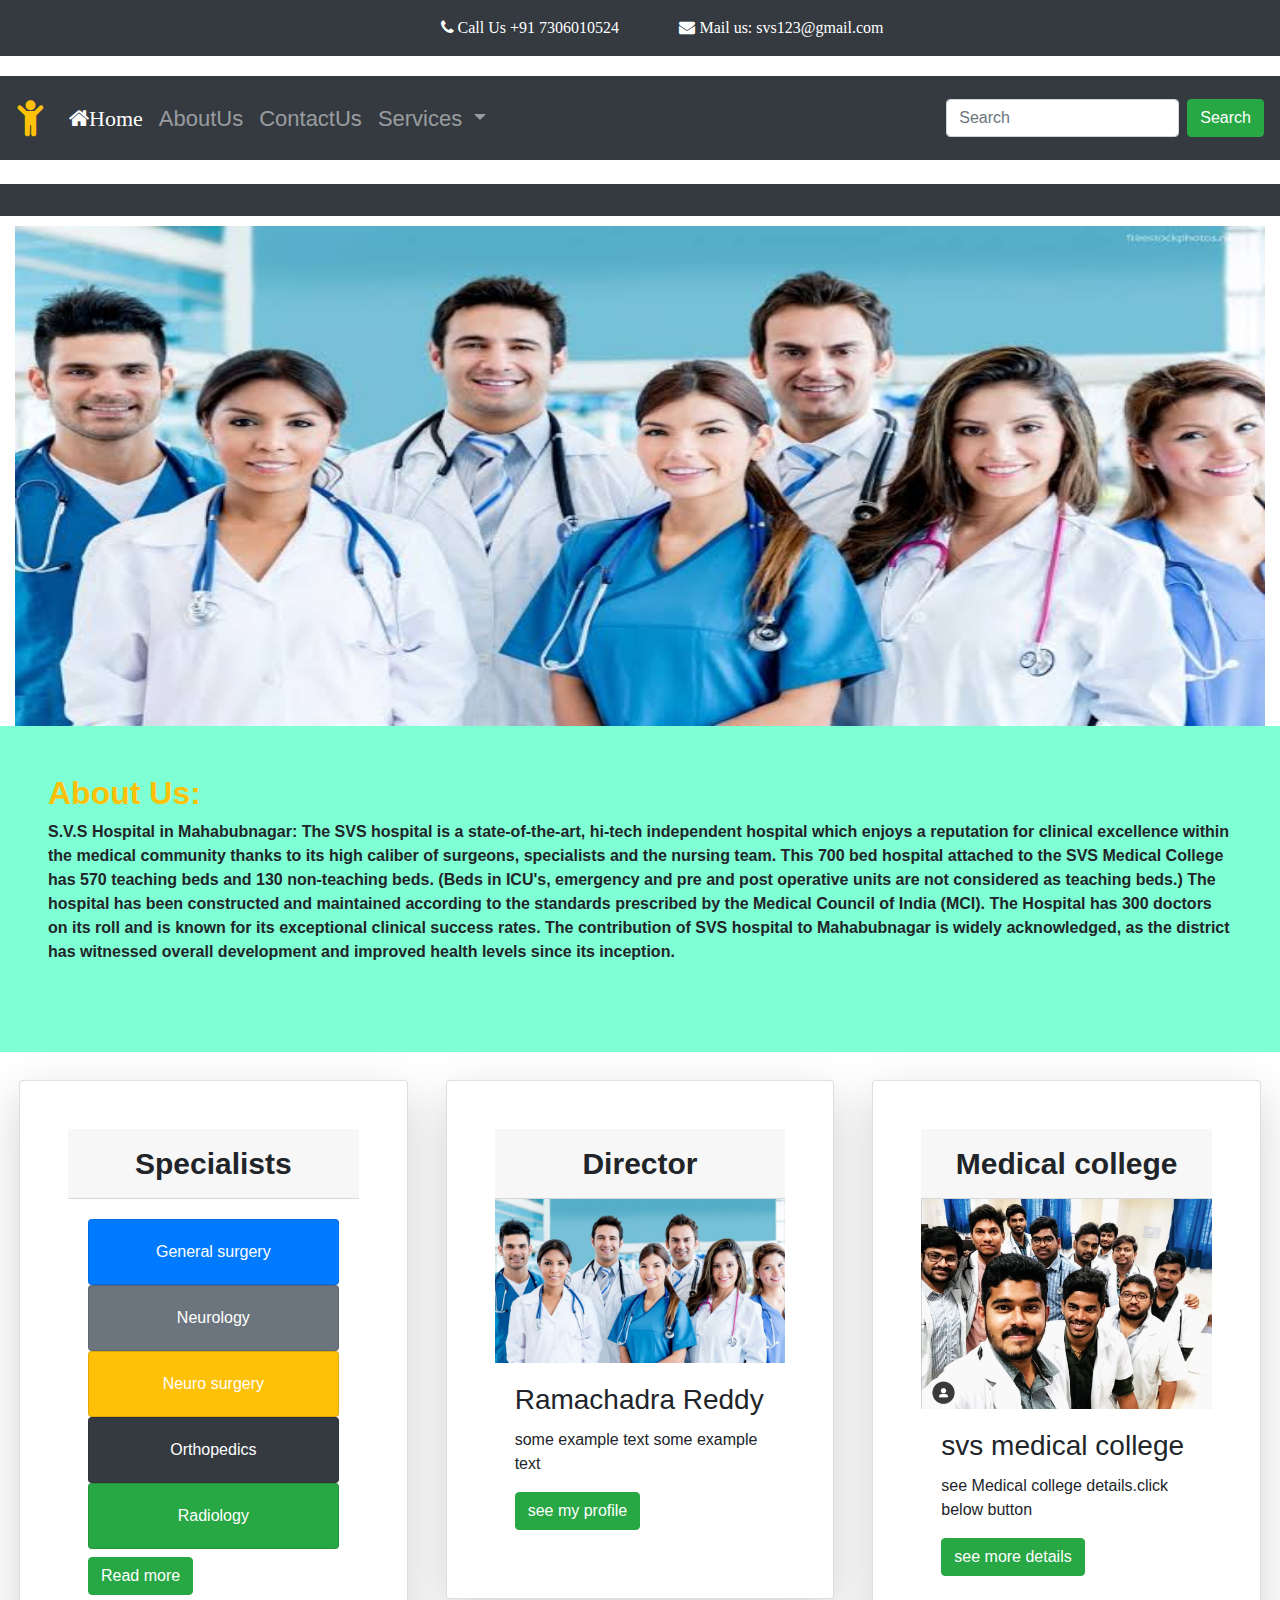
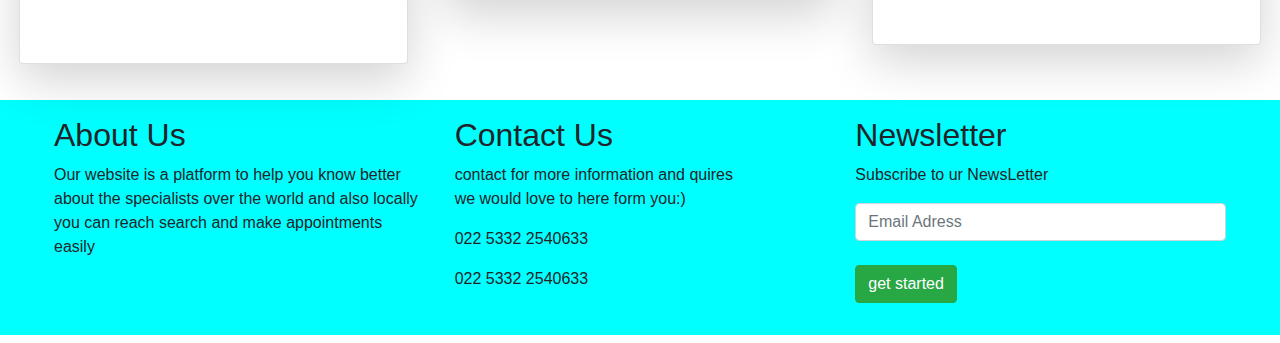
<file: aboutus.html>
<!DOCTYPE html>
<html>
<head>
     	  <link rel="stylesheet" type="text/css" href="css/bootstrap.css">
     	  <link rel="stylesheet" type="text/css" href="https://stackpath.bootstrapcdn.com/font-awesome/4.7.0/css/font-awesome.min.css">
	<title>AboutUs</title>
</head>
<body>
  <nav class="navbar navbar-expand-md bg-dark navbar-dark p-3 justify-content-center">
    <spand class="text-white"><i class="fa fa-phone se pr-2 pl-5"> Call Us +91 7306010524</i> <i class="fa fa-envelope pr-1 se pl-5">  Mail us: svs123@gmail.com</i></span>
  </nav>
   <nav class="navbar navbar-expand-md bg-dark navbar-dark p-3" style="margin-top: 20px">
  <a class="navbar-brand" href="#"><i class="fa fa-child fa-2x text-warning"></i></a>
  <button class="navbar-toggler" type="button" data-toggle="collapse" data-target="#collapsibleNavbar">
    <span class="navbar-toggler-icon"></span>
  </button>
  <div class="collapse navbar-collapse" id="collapsibleNavbar">
    <ul class="navbar-nav text-light" style="font-size: 22px; color:white;">
      <li class="nav-item">
        <a class="nav-link text-white "href="index.html" active><i class="fa fa-home">Home</i></a>
      </li>
      <li class="nav-item">
        <a class="nav-link" href="aboutus.html">AboutUs</a>
      </li>
      <li class="nav-item">
        <a class="nav-link" href="contactus.html">ContactUs</a>
      </li>  
      <li class="nav-item dropdown">
      <a class="nav-link dropdown-toggle" href="#" id="navbardrop" data-toggle="dropdown">
        Services
      </a>
      <div class="dropdown-menu">
        <a class="dropdown-item" href="departments.html">Departments</a>
        <a class="dropdown-item" href="doctors.html">Doctors</a>
        <a class="dropdown-item" href="#">Medical college</a>
      </div>
    </li>  
    </ul>
  </div>  
    <form class="form-inline" action="/action_page.php">
    <input class="form-control mr-sm-2" type="text" placeholder="Search">
    <button class="btn btn-success" type="submit">Search</button>
  </form>
</nav>
<br>
<nav class="navbar navbar-expand-md bg-dark navbar-dark p-3 justify-content-center">
  </nav>
<section style=" margin-top:10px;">
<div class="container-fluid">
  <div class="row">
    <div class="col-md-12 lg-10 sm-10">
  <img src="images/9.jpeg" height="500px" width="100%">
  </div>
  </div>
</div>
</section>

  <section class="p-md-5" style="background-color:#7FFFD4">
    <div class="container-fluid">
        <div class="row">
            <div class="col-tex-center mb-4">
                <h2 class="text-warning font-weight-bold">About Us:</h2>
                <p class="font-weight-bold">S.V.S Hospital in Mahabubnagar: The SVS hospital is a state-of-the-art, hi-tech independent hospital which enjoys a reputation for clinical excellence within the medical community thanks to its high caliber of surgeons, specialists and the nursing team. This 700 bed hospital attached to the SVS Medical College has 570 teaching beds and 130 non-teaching beds. (Beds in ICU's, emergency and pre and post operative units are not considered as teaching beds.) The hospital has been constructed and maintained according to the standards prescribed by the Medical Council of India (MCI). The Hospital has 300 doctors on its roll and is known for its exceptional clinical success rates. The contribution of SVS hospital to Mahabubnagar is widely acknowledged, as the district has witnessed overall development and improved health levels since its inception.</p>
            </div>
           </div>
         </div>
    </section><br>

 <div class="container-fluid">
      <div class="row ">
          <div class="col-md-4 sm-4 lg-4">
              <div class="card shadow-lg p-5 m-1 rounded">
                  <div class="card-header font-weight-bold text-center"style="font-size: 30px">Specialists</div>
                  <div class="card-body text-center">
                      <div class="card bg-primary text-white">
                          <div class="card-body">General surgery</div>
                      </div>
                      <div class="card bg-secondary text-white">
                          <div class="card-body">Neurology</div>
                      </div>
                      <div class="card bg-warning text-white">
                          <div class="card-body">Neuro surgery</div>
                      </div>
                      <div class="card bg-dark text-white">
                          <div class="card-body">Orthopedics</div>
                      </div>
                      <div class="card bg-success text-white">
                          <div class="card-body">Radiology</div>
                      </div>
                       <div class="card-text  
                         mt-2 text-left"> <a href="#" class="btn btn-success">Read more </a>
                  </div>
                 
                  </div>
              </div>
          </div>
          <div class="col-md-4 sm-4 lg-4">
              <div class="card shadow-lg p-5 m-1 rounded">
                  <div class="card-header font-weight-bold text-center"style="font-size: 30px">Director</div>
                  <img src="images/h.jpg" alt="card image" style="width: 100%">
                  <div class="card-body">
                      <h3 class="card-title">Ramachadra Reddy</h3>
                      <p class="card-text">some example text some example text</p>
                      <a href="#" class="btn btn-success">see my profile</a>
                  </div>
              </div>
          </div>
          <div class="col-md-4 sm-4 lg-4">
              <div class="card shadow-lg p-5 m-1 rounded">
                  <div class="card-header font-weight-bold text-center"style="font-size: 30px">Medical college</div>
                  <img src="images/at.jpg" alt="card image" style="width: 100%">
                  <div class="card-body">
                      <h3 class="card-title">svs medical college</h3>
                      <p class="card-text">see Medical college details.click below button</p>
                      <a href="#" class="btn btn-success">see more details</a>
                  </div>
              </div>
          </div>
          </div>
      </div>
      </div>
      <br>

<!---footer -->
     <section style="background-color:#00FFFF">
    <div class="container-fluid">
        <div class="row p-3 m-2">
            <div class="col-md-4 sm-4 lg-4 text-left">
                <h2 class="text-left">About Us</h2>
                <p>Our website is a platform to help you know better about the specialists over the world and also locally you can reach search and make appointments easily</p> </div>
                <div class="col-md-4 sm-4 lg-4 text-left">
                <h2 class=" text-left">Contact Us</h2>
                <p>contact for more information and quires<br>
                we would love to here form you:)</p>
             <p>022 5332 2540633</p>
             <p>022 5332 2540633</p></div>
             <div class="col-md-4 sm-4 lg-4 text-left">
             <h2 class="text-left">Newsletter</h2>
             <p>Subscribe to ur NewsLetter</p>
             <form>
                <div class="form-group">
                    <input type="text" class="form-control" placeholder="Email Adress"><br>
                    <button type="button" class="btn btn-success">get started</button>
                </div>
             </form></div>

</div>
            </div>
        </div>
    </div>
  </section>
   
      
  

</body>
<script src="https://ajax.googleapis.com/ajax/libs/jquery/3.4.1/jquery.min.js"></script>
  <script src="https://cdnjs.cloudflare.com/ajax/libs/popper.js/1.16.0/umd/popper.min.js"></script>
  <script src="https://maxcdn.bootstrapcdn.com/bootstrap/4.4.1/js/bootstrap.min.js"></script>
</html>
</file>
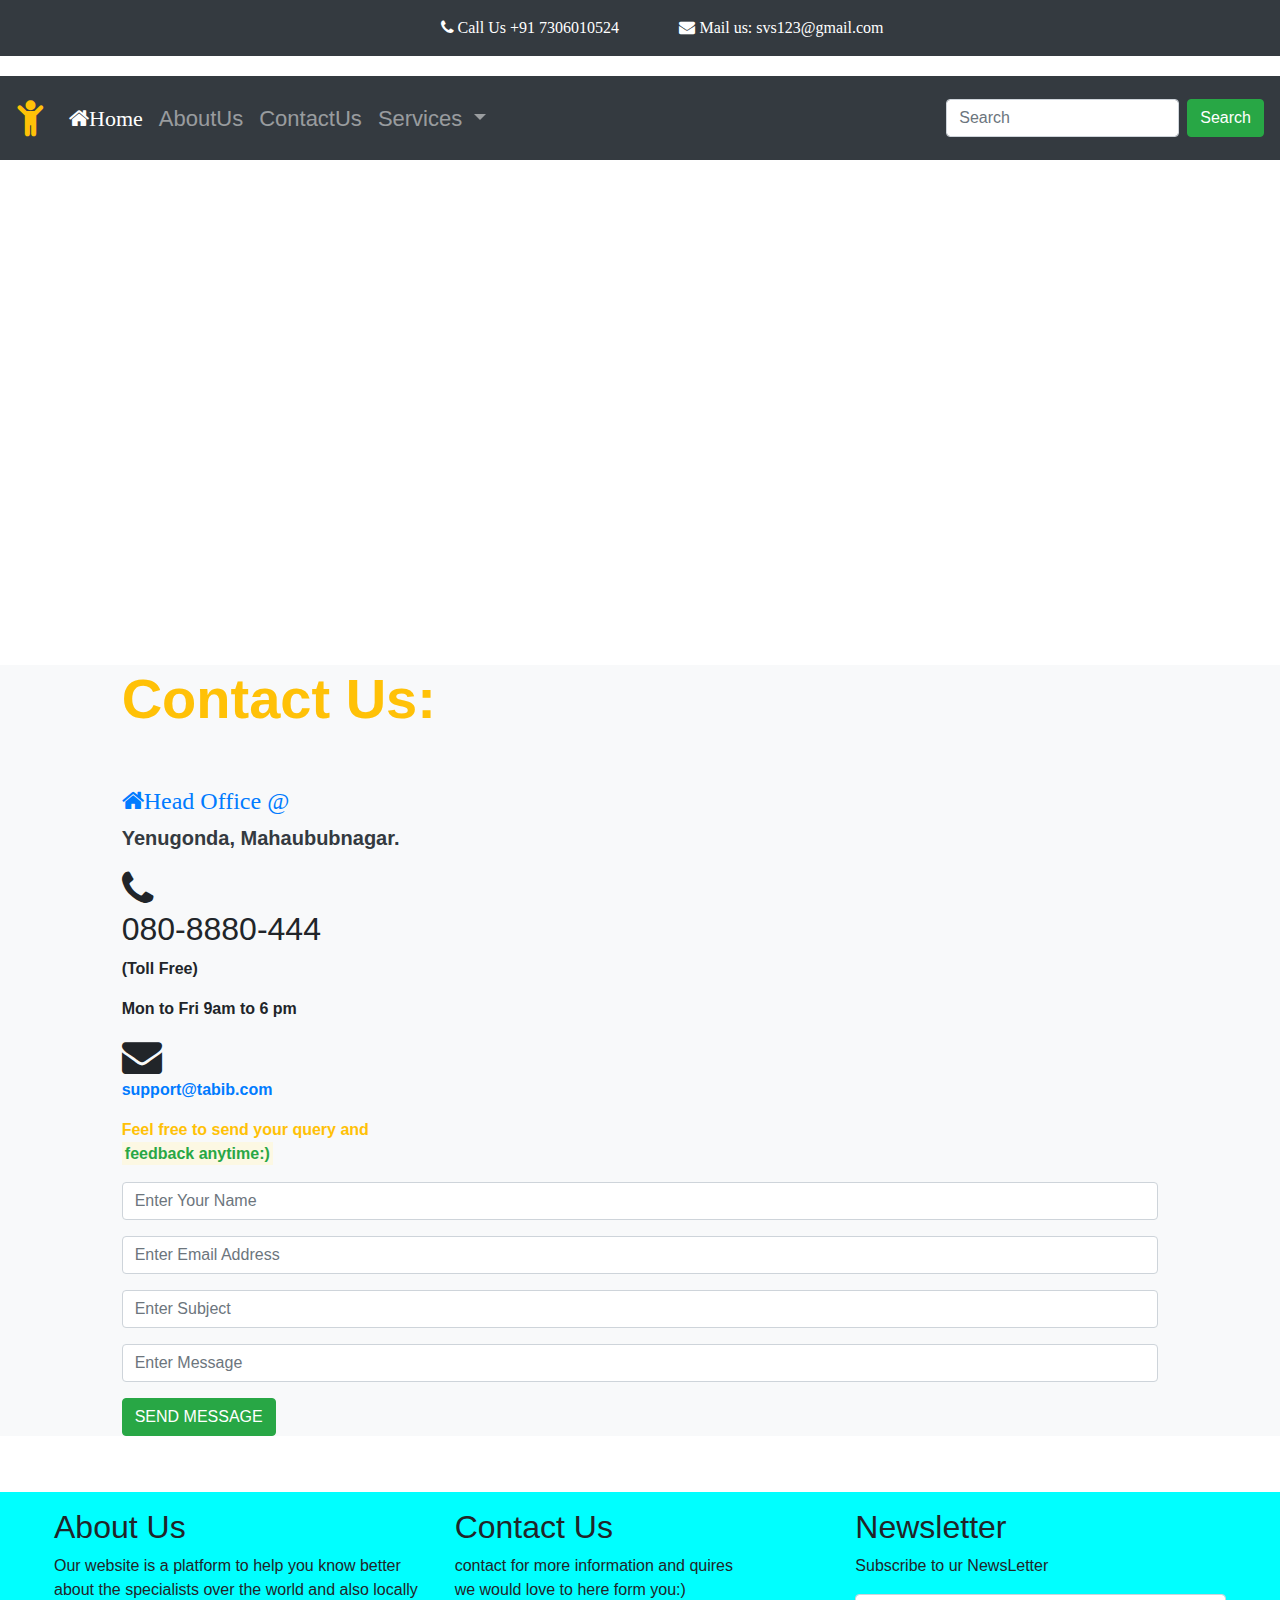
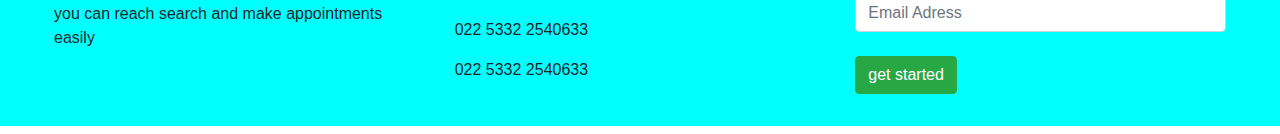
<file: contactus.html>
<!DOCTYPE html>
<html>
<head>
	<link rel="stylesheet" type="text/css" href="css/bootstrap.css">
     	  <link rel="stylesheet" type="text/css" href="https://stackpath.bootstrapcdn.com/font-awesome/4.7.0/css/font-awesome.min.css">
        <link rel="stylesheet" type="text/css" href="css/animate.css">
	<title></title>
</head>
<body>
   <nav class="navbar navbar-expand-md bg-dark navbar-dark p-3 justify-content-center">
    <spand class="text-white"><i class="fa fa-phone se pr-2 pl-5"> Call Us +91 7306010524</i> <i class="fa fa-envelope pr-1 se pl-5">  Mail us: svs123@gmail.com</i></span>
  </nav>
 <nav class="navbar navbar-expand-md bg-dark navbar-dark p-3" style="margin-top: 20px;">
  <a class="navbar-brand" href="#"><i class="fa fa-child fa-2x text-warning"></i></a>
  <button class="navbar-toggler" type="button" data-toggle="collapse" data-target="#collapsibleNavbar">
    <span class="navbar-toggler-icon"></span>
  </button>
  <div class="collapse navbar-collapse" id="collapsibleNavbar">
    <ul class="navbar-nav text-light" style="font-size: 22px; color:white;">
      <li class="nav-item">
         <a class="nav-link text-white "href="index.html" active><i class="fa fa-home">Home</i></a>
      </li>
      <li class="nav-item">
        <a class="nav-link" href="aboutus.html">AboutUs</a>
      </li>
      <li class="nav-item">
        <a class="nav-link" href="contactus.html">ContactUs</a>
      </li>  
      <li class="nav-item dropdown">
      <a class="nav-link dropdown-toggle" href="#" id="navbardrop" data-toggle="dropdown">
        Services
      </a>
      <div class="dropdown-menu">
        <a class="dropdown-item" href="departments.html">Departments</a>
        <a class="dropdown-item" href="doctors.html">Doctors</a>
        <a class="dropdown-item" href="#">Medical college</a>
      </div>
    </li>  
    </ul>
  </div>  
    <form class="form-inline" action="/action_page.php">
    <input class="form-control mr-sm-2" type="text" placeholder="Search">
    <button class="btn btn-success" type="submit">Search</button>
  </form>
</nav>
<br>
 <div class="center">
                  <iframe src="https://www.google.com/maps/embed?pb=!1m18!1m12!1m3!1d15225.139515895024!2d78.43522472868943!3d17.44607385869407!2m3!1f0!2f0!3f0!3m2!1i1024!2i768!4f13.1!3m3!1m2!1s0x3bcb90e76b6662c5%3A0x9ad96c95b077cb8e!2sSanjeeva%20Reddy%20Nagar%2C%20Hyderabad%2C%20Telangana%20500038!5e0!3m2!1sen!2sin!4v1580817347372!5m2!1sen!2sin" width="100%" height="450" frameborder="0" style="border:0;" allowfullscreen=""></iframe></div><br>
       <section>          
    <div class="container-fluid" >
        <div class="row bg-light justify-content-center align-content-center">
            <div class="col-sm-10 text-left">
                <h1 class="display-4 text-capitalize text-capitalize font-weight-bold text-warning

                 ">Contact Us:</h1>
                <h2 class="font-weight-light font-italic text-light">Lorem ipsum dolor sit amet consectetur adipisicing elit.</h2>
                <h4><span class="text-primary fa fa-home">Head Office @</span></h4>
                <p class="text-dark font-weight-bold" style="font-size: 20px;">Yenugonda, Mahaububnagar.</p>
                <i class="fa fa-phone" style="font-size: 40px"></i>
                <h2>080-8880-444</h2>
                <p class="font-weight-bold">(Toll Free)</p>
                  <p class="p-20 font-weight-bold">Mon to Fri 9am to 6 pm</p>
                  <i class="fa fa-envelope" style="font-size: 40px"></i>
                  <p class="font-weight-bolder text-primary">support@tabib.com</p>

                  <p class="font-weight-bold text-warning

                       ">Feel free to send your query and<br>
                  	<mark class="text-success">feedback anytime:)</mark></p>

                  	<form>
                  		<div class="form-group">
                  			<input type="text" class="form-control" placeholder="Enter Your Name">
                  		</div>
                  		<div class="form-group">
                  			<input type="email" class="form-control" placeholder="Enter Email Address">
                  		</div>
                  		<div class="form-group">
                  			<input type="text" class="form-control" placeholder="Enter Subject">
                  		</div>
                  		<div class="form-group">
                  			<input type="text" class="form-control" placeholder="Enter Message">
                  		</div>
                  		<button type="button" class="btn btn-success">SEND MESSAGE</button>
                  	</form>
               
            </div>
        </div>
    </div>
  </section> <br><br>

  <!---footer -->
     <section style="background-color:#00FFFF">
    <div class="container-fluid">
        <div class="row p-3 m-2">
            <div class="col-md-4 sm-4 lg-4 text-left">
                <h2 class="text-left">About Us</h2>
                <p>Our website is a platform to help you know better about the specialists over the world and also locally you can reach search and make appointments easily</p> </div>
                <div class="col-md-4 sm-4 lg-4 text-left">
                <h2 class=" text-left">Contact Us</h2>
                <p>contact for more information and quires<br>
                we would love to here form you:)</p>
             <p>022 5332 2540633</p>
             <p>022 5332 2540633</p></div>
             <div class="col-md-4 sm-4 lg-4 text-left">
             <h2 class="text-left">Newsletter</h2>
             <p>Subscribe to ur NewsLetter</p>
             <form>
                <div class="form-group">
                    <input type="text" class="form-control" placeholder="Email Adress"><br>
                    <button type="button" class="btn btn-success">get started</button>
                </div>
             </form></div>

</div>
            </div>
        </div>
    </div>
  </section>
   
  <h1 class="animated infinite  flash delay-2s"></h1>
</body>
<script src="https://ajax.googleapis.com/ajax/libs/jquery/3.4.1/jquery.min.js"></script>
  <script src="https://cdnjs.cloudflare.com/ajax/libs/popper.js/1.16.0/umd/popper.min.js"></script>
  <script src="https://maxcdn.bootstrapcdn.com/bootstrap/4.4.1/js/bootstrap.min.js"></script>
</html>
</file>
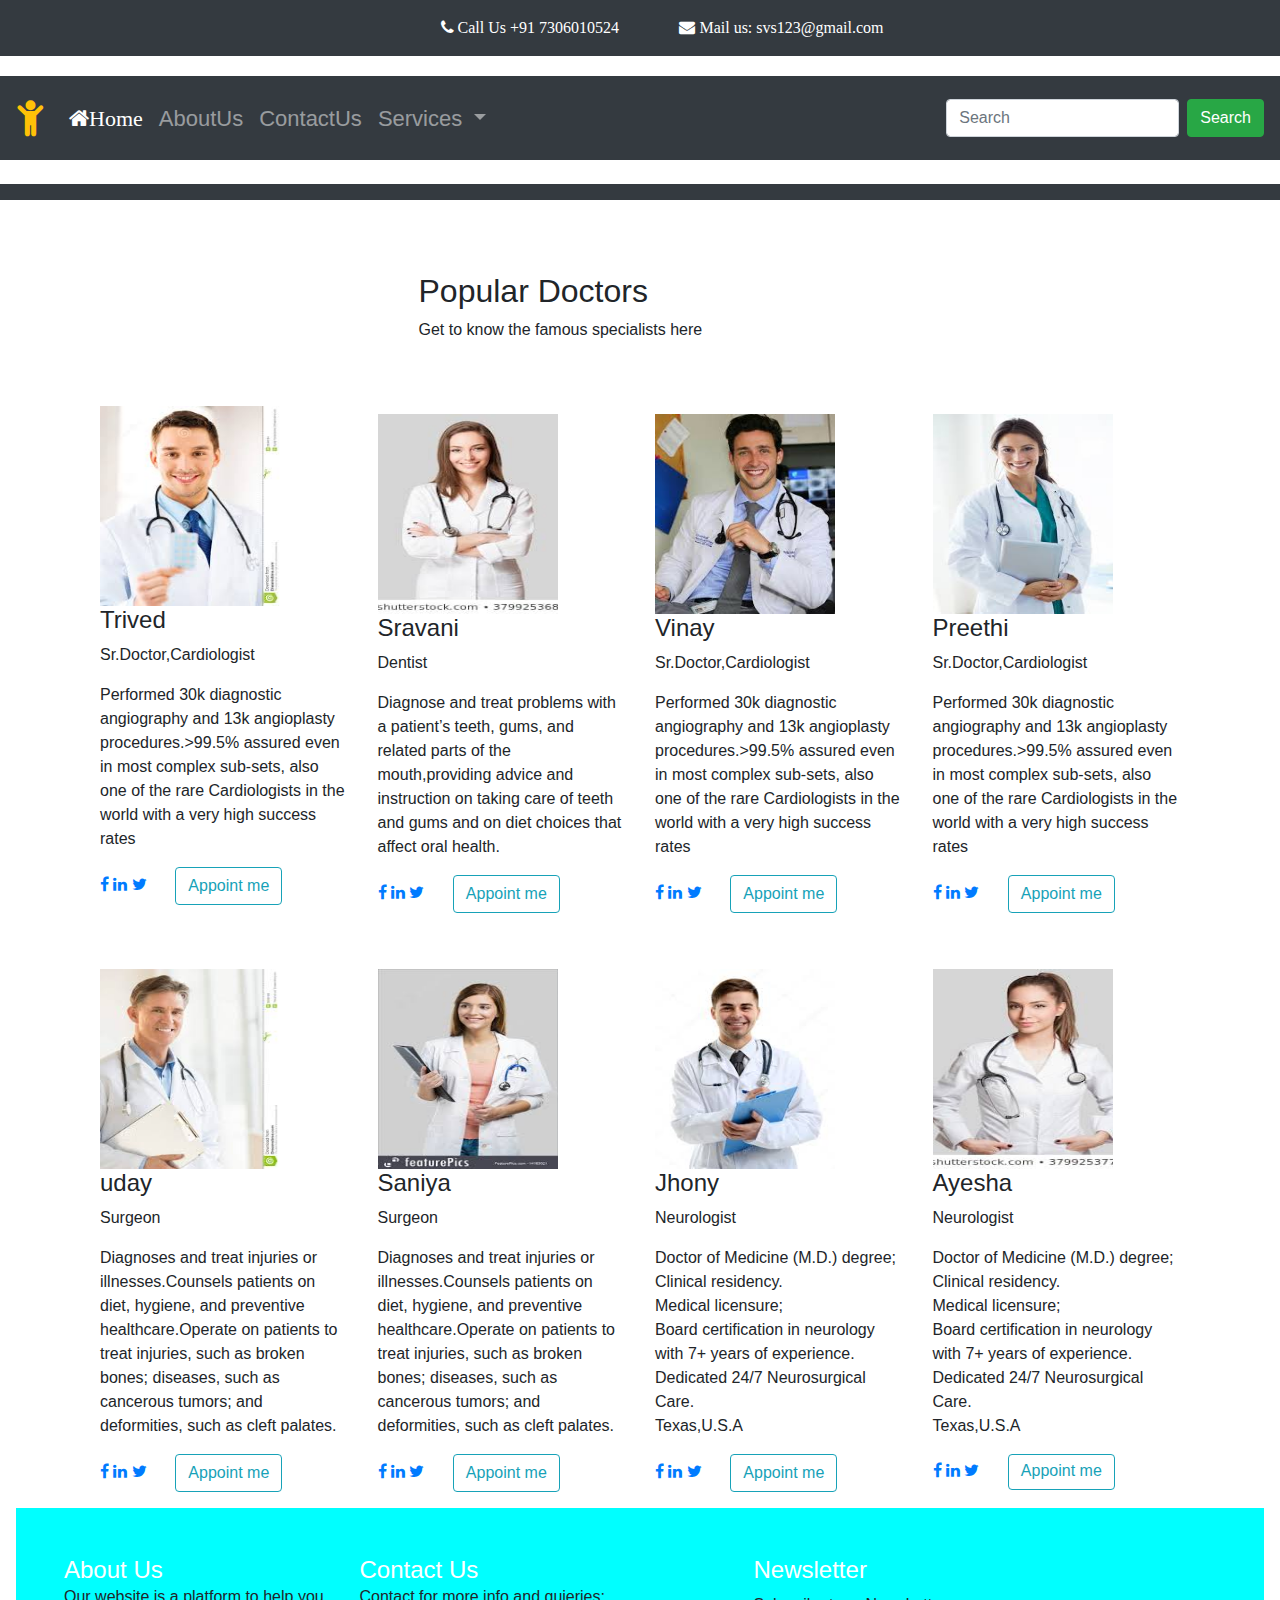
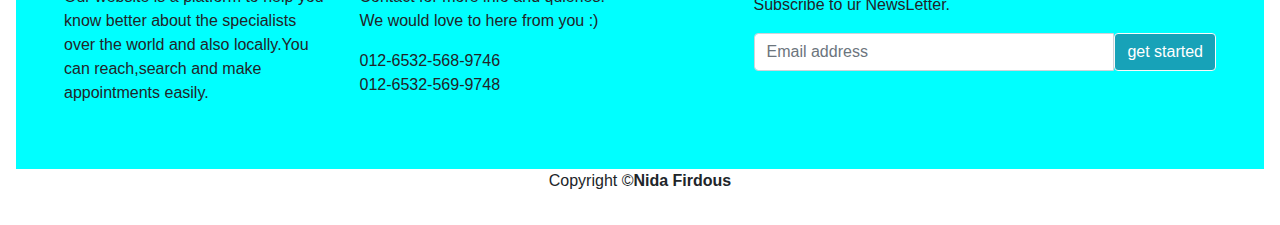
<file: doctors.html>
<!DOCTYPE html>
<html>
<head>
	  <link rel="stylesheet" type="text/css" href="css/bootstrap.css">
     	  <link rel="stylesheet" type="text/css" href="https://stackpath.bootstrapcdn.com/font-awesome/4.7.0/css/font-awesome.min.css">
          
	<title></title>
</head>
<body>
<nav class="navbar navbar-expand-md bg-dark navbar-dark p-3 justify-content-center">
    <spand class="text-white"><i class="fa fa-phone se pr-2 pl-5"> Call Us +91 7306010524</i> <i class="fa fa-envelope  pr-1 se pl-5">  Mail us: svs123@gmail.com</i></span>
  </nav>
   <nav class="navbar navbar-expand-md bg-dark navbar-dark p-3" style="margin-top: 20px;">
  <a class="navbar-brand" href="#"><i class="fa fa-child fa-2x text-warning"></i></a>
  <button class="navbar-toggler" type="button" data-toggle="collapse" data-target="#collapsibleNavbar">
    <span class="navbar-toggler-icon"></span>
  </button>
  <div class="collapse navbar-collapse" id="collapsibleNavbar">
    <ul class="navbar-nav text-white" style="font-size: 22px; color:white;">
      <li class="nav-item">
        <a class="nav-link text-white "href="index.html" active><i class="fa fa-home">Home</i></a>
      </li>
      <li class="nav-item">
        <a class="nav-link" href="aboutus.html">AboutUs</a>
      </li>
      <li class="nav-item">
        <a class="nav-link" href="contactus.html">ContactUs</a>
      </li>  
      <li class="nav-item dropdown">
      <a class="nav-link dropdown-toggle" href="#" id="navbardrop" data-toggle="dropdown">
        Services
      </a>
      <div class="dropdown-menu">
        <a class="dropdown-item" href="departments.html">Departments</a>
        <a class="dropdown-item" href="doctors.html">Doctors</a>
        <a class="dropdown-item" href="#">Medical college</a>
      </div>
    </li>  
    </ul>
  </div>  
    <form class="form-inline" action="/action_page.php">
    <input class="form-control mr-sm-2" type="text" placeholder="Search">
    <button class="btn btn-success" type="submit">Search</button>
  </form>
</nav>
<br>
 <nav class="navbar navbar-expand-md bg-dark navbar-dark p-2 justify-content-center">
  </nav> <br><br>
  <div class="head text-white p-2 pl-3 m2-1 mt-0 ml-2"></div>
  <div class="container"><!-- style="background-image:url('css/Images/docx.jpg');"-->
    <div class="row justify-content-center">
      <div class="col-lg-7">
          <div class="title ml-5 mt-2 pl-5">
            <h2>Popular Doctors</h2>
            <p>Get to know the famous specialists here</p>
          </div>
        </div>
      </div>
      <div class="col-lg-12 ">
      <div class="row mt-5">
        <div class="col-lg-3 sm-3 float-left "> 
            <img src="images/m1.jpg" height="200px" width="180px" alt="Mathew">
              <h4>Trived</h4>
              <p class="profession">Sr.Doctor,Cardiologist</p>
              <p>Performed 30k diagnostic angiography and 13k angioplasty procedures.>99.5% assured even in most complex sub-sets, also one of the rare Cardiologists in the world with a very high success rates</p>
            <div class="icons">
                <a href="#"><i class="fa fa-facebook"></i></a>
                <a href="#"><i class="fa fa-linkedin"></i></a>
                <a href="#"><i class="fa fa-twitter"></i></a>
                <a href="doc1.html"><button class="btn btn-outline-info  btn-right ml-4">Appoint me</button></a>
              </div>
        </div>
        
        <div class="col-lg-3 sm-3 mt-2 float-left"> 
            <img src="images/f1.jpg"  height="200px" width="180px"alt="Larissa">
              <h4>Sravani</h4>
              <p class="profession">Dentist</p>
              <p>Diagnose and treat problems with a patient’s teeth, gums, and related parts of the mouth,providing advice and instruction on taking care of teeth and gums and on diet choices that affect oral health.</p>
              <div class="icons">
                <a href="#"><i class="fa fa-facebook"></i></a>
                <a href="#"><i class="fa fa-linkedin"></i></a>
                <a href="#"><i class="fa fa-twitter"></i></a>
                <a href="appointment.html"><button class="btn btn-outline-info  btn-right ml-4">Appoint me</button></a>
              </div>
        </div>
        <div class="col-lg-3 sm-3 mt-2 float-left">  
            <img src="images/m2.jpg" height="200px" width="180px" alt="Subodh">
              <h4>Vinay</h4>
              <p class="profession">Sr.Doctor,Cardiologist</p>
              <p>Performed 30k diagnostic angiography and 13k angioplasty procedures.>99.5% assured even in most complex sub-sets, also one of the rare Cardiologists in the world with a very high success rates</p>
            <div class="icons">
                <a href="#"><i class="fa fa-facebook"></i></a>
                <a href="#"><i class="fa fa-linkedin"></i></a>
                <a href="#"><i class="fa fa-twitter"></i></a>   
                <a href="appointment.html"><button class="btn btn-outline-info  btn-right ml-4">Appoint me</button></a>
              </div>
            </div>
        <div class="col-lg-3 sm-3 mt-2 float-left">  
            <img src="images/f2.jpg" height="200px" width="180px" alt="Preethi">
              <h4>Preethi</h4>
              <p class="profession">Sr.Doctor,Cardiologist</p>
              <p>Performed 30k diagnostic angiography and 13k angioplasty procedures.>99.5% assured even in most complex sub-sets, also one of the rare Cardiologists in the world with a very high success rates</p>
            <div class="icons">
                <a href="#"><i class="fa fa-facebook"></i></a>
                <a href="#"><i class="fa fa-linkedin"></i></a>
                <a href="#"><i class="fa fa-twitter"></i></a>
                <a href="appointment.html"><button class="btn btn-outline-info  btn-right ml-4">Appoint me</button></a>
              </div>
            </div>
          </div>
    
      <div class="row mt-5">

        <div class="col-lg-3 mt-2">
              <img src="images/m3.jpg" height="200px" width="180px"  alt="Pavan">
              <h4>uday</h4>
              <p class="profession">Surgeon</p>
              <p> Diagnoses and treat injuries or illnesses.Counsels patients on diet, hygiene, and preventive healthcare.Operate on patients to treat injuries, such as broken bones; diseases, such as cancerous tumors; and deformities, such as cleft palates.</p>
            <div class="icons">
                <a href="#"><i class="fa fa-facebook"></i></a>
                <a href="#"><i class="fa fa-linkedin"></i></a>
                <a href="#"><i class="fa fa-twitter"></i></a>
                <a href="appointment.html"><button class="btn btn-outline-info  btn-right ml-4 ">Appoint me</button></a>
              </div>
            </div>
        <div class="col-lg-3 mt-2">
              <img src="images/f3.jpg" height="200px" width="180px"  alt="Anu Sama">
              <h4>Saniya</h4>
              <p class="profession">Surgeon</p>
              <p>Diagnoses and treat injuries or illnesses.Counsels patients on diet, hygiene, and preventive healthcare.Operate on patients to treat injuries, such as broken bones; diseases, such as cancerous tumors; and deformities, such as cleft palates.</p>
            <div class="icons">
                <a href="#"><i class="fa fa-facebook"></i></a>
                <a href="#"><i class="fa fa-linkedin"></i></a>
                <a href="#"><i class="fa fa-twitter"></i></a>
                <a href="appointment.html"><button class="btn btn-outline-info  btn-right ml-4">Appoint me</button></a>
            </div>
        </div>
        
        <div class="col-lg-3 mt-2">
              <img src="images/m4.jpg" height="200px" width="180px"  alt="Sai Kiran">
              <h4>Jhony</h4>
              <p class="profession">Neurologist</p>
              <div>Doctor of Medicine (M.D.) degree;<div>Clinical residency.</div><div>Medical licensure;</div> <div>Board certification in neurology with 7+ years of experience.</div><div>Dedicated 24/7 Neurosurgical Care. </div><div>Texas,U.S.A</div></div>
            <div class="icons pt-3">
                <a href="#"><i class="fa fa-facebook"></i></a>
                <a href="#"><i class="fa fa-linkedin"></i></a>
                <a href="#"><i class="fa fa-twitter"></i></a>
                <a href="appointment.html"><button class="btn btn-outline-info btn-right ml-4">Appoint me</button></a>
              </div>
        </div>
        <div class="col-lg-3 mt-2">
              <img src="images/f4.jpg" height="200px" width="180px"  alt="Nida Firdous">
              <h4>Ayesha</h4>
              <p class="profession">Neurologist</p>
              <div>Doctor of Medicine (M.D.) degree;<div>Clinical residency.</div><div>Medical licensure;</div> <div>Board certification in neurology with 7+ years of experience.</div><div>Dedicated 24/7 Neurosurgical Care. </div><div>Texas,U.S.A</div></div>
                <div class="icons pt-3">
                <a href="#"><i class="fa fa-facebook"></i></a>
                <a href="#"><i class="fa fa-linkedin"></i></a>
                <a href="#"><i class="fa fa-twitter"></i></a>
              <a href="appointment.html"><button class="btn btn-outline-info pt-1 btn-right ml-4 ">Appoint me</button> </a>
              </div>
        </div>
      </div>
    </div>
  </div>

  
<footer class="p-3">
      <div class="container-fluid p-5" style="background-color: cyan">
        <div class="row" style="background-color: cyan">
          <div class="col-lg-3">
              <a href="doctors.html" class="text-white h4">About Us</a>
              <p>Our website is a platform to help you know better about the specialists over the world and also locally.You can reach,search and make appointments easily.</p>
            </div>
          <div class="col-lg-4">
              <a href="contact.html" class="text-white h4">Contact Us</a>
              <p>Contact for more info and quieries:<br> We would love to here from you :)</p>
              <p class="tel numbers">012-6532-568-9746 <br>012-6532-569-9748</p>
            </div>
          <div class="col-lg-5">
              <h4 class="text-white">Newsletter</h4>
              <p>Subscribe to ur NewsLetter.</p>
                <form class="navbar-form" novalidate="true" action="index.html">
                  <div class="input-group">
                    <input class="form-control" name="EMAIL" placeholder="Email address"required="" type="email">
                    <button class="btn btn-info btn-outline-light text-white">get started</button>
                    </div>
                </form>

              </div>
            </div>
          </div>
  <div>
      <p class="text-center">Copyright &copy;<strong>Nida Firdous</strong></p>
      <!--    <div class="social_icons  ml-5 pl-5 align-text-center">
            <a href="#"><i class="fa fa-facebook pl-5"></i></a>
            <a href="#"><i class="fa fa-twitter"></i></a>
            <a href="#"><i class="fa fa-linkedin"></i></a>
  </div>-->
  </footer>
</body>
<script src="https://ajax.googleapis.com/ajax/libs/jquery/3.4.1/jquery.min.js"></script>
<script src="https://cdnjs.cloudflare.com/ajax/libs/popper.js/1.16.0/umd/popper.min.js"></script>
  <script src="https://maxcdn.bootstrapcdn.com/bootstrap/4.4.1/js/bootstrap.min.js"></script>

</html>
</file>
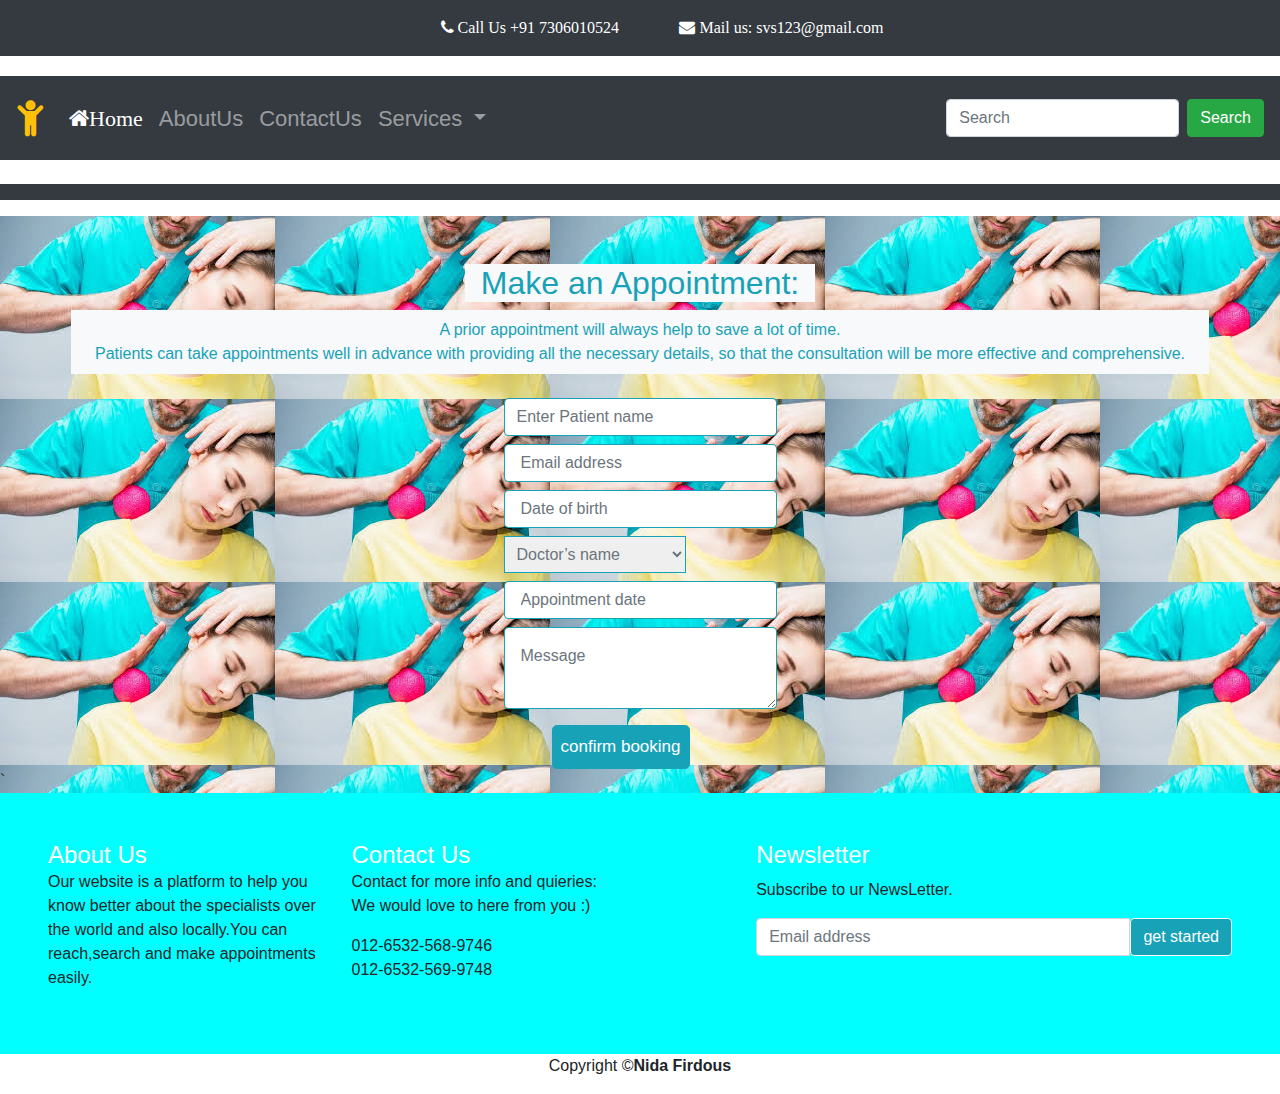
<file: makeappointment.html>
<!DOCTYPE html>
<html>
<head>
	  <link rel="stylesheet" type="text/css" href="css/bootstrap.css">
     	  <link rel="stylesheet" type="text/css" href="https://stackpath.bootstrapcdn.com/font-awesome/4.7.0/css/font-awesome.min.css">
          
	<title></title>
</head>
<body>
<nav class="navbar navbar-expand-md bg-dark navbar-dark p-3 justify-content-center">
    <spand class="text-white"><i class="fa fa-phone se pr-2 pl-5"> Call Us +91 7306010524</i> <i class="fa fa-envelope  pr-1 se pl-5">  Mail us: svs123@gmail.com</i></span>
  </nav>
   <nav class="navbar navbar-expand-md bg-dark navbar-dark p-3" style="margin-top: 20px;">
  <a class="navbar-brand" href="#"><i class="fa fa-child fa-2x text-warning"></i></a>
  <button class="navbar-toggler" type="button" data-toggle="collapse" data-target="#collapsibleNavbar">
    <span class="navbar-toggler-icon"></span>
  </button>
  <div class="collapse navbar-collapse" id="collapsibleNavbar">
    <ul class="navbar-nav text-white" style="font-size: 22px; color:white;">
      <li class="nav-item">
        <a class="nav-link text-white "href="index.html" active><i class="fa fa-home">Home</i></a>
      </li>
      <li class="nav-item">
        <a class="nav-link" href="aboutus.html">AboutUs</a>
      </li>
      <li class="nav-item">
        <a class="nav-link" href="contactus.html">ContactUs</a>
      </li>  
      <li class="nav-item dropdown">
      <a class="nav-link dropdown-toggle" href="#" id="navbardrop" data-toggle="dropdown">
        Services
      </a>
      <div class="dropdown-menu">
        <a class="dropdown-item" href="departments.html">Departments</a>
        <a class="dropdown-item" href="doctors.html">Doctors</a>
        <a class="dropdown-item" href="#">Medical college</a>
      </div>
    </li>  
    </ul>
  </div>  
    <form class="form-inline" action="/action_page.php">
    <input class="form-control mr-sm-2" type="text" placeholder="Search">
    <button class="btn btn-success" type="submit">Search</button>
  </form>
</nav>
<br>
 <nav class="navbar navbar-expand-md bg-dark navbar-dark p-2 justify-content-center">
  </nav>

  <div class="head text-white p-2 pl-3 m2-1 mt-0 ml-2"></div>
<div style="background-image:url('images/physio.jpg');" class="mx-0">
<div class="container justify-content-center">
		<div class="row justify-content-center">
		<h2 class="text-info mt-5 px-3 bg-light">Make an Appointment:</h2>
		<p class="text-info mb-4 px-4 py-2 text-center bg-light">A prior appointment will always help to save a lot of time.<br> Patients can take appointments well in advance with providing all the necessary details, so that the consultation will be more effective and comprehensive.</p>
	</div>
	<div class="row justify-content-center">
		<form name="appointment form" action="doctors.html" >
			<div class="form_group ">
				<input type="text" id="field" name="name" placeholder="Enter Patient name"class=" mb-2 pr-5 border-info form-control" required=""></div>
					<div class="form_group">							
						<input  type="email" id="field"  name="email" placeholder="Email address" class=" mb-2 p-3 pr-5 border-info form-control"required=""></div>
					<div class="form_group">
						<input name="name" id="field"  placeholder="Date of birth"class="mt-2 mb-2 p-3 pr-5 border-info  form-control" required="" type="text"></div>
					<div class="form_group">
						<select class=" mb-2 p-2 border-info text-secondary pr-5 default-select" id="field" >
							<option data-display="Doctor’s name">Doctor’s name</option>
							<option value="1">Trived</option>
							<option value="2">Sravani</option>
						</select></div>
					<div class="form_group">
						<input type="text" name="subject" placeholder="Appointment date" id="field"  class=" mb-2 p-3 pr-5 border-info  form-control" required=""></div>
					<div class="form_group"><textarea class=" mb-2  pr-5 p-3 border-info form-control" name="message" placeholder="Message"></textarea></div>
				<input type="submit" style="font-size:17px"onsubmit="return ckeck()" class=" btn btn-default btn-lg btn-info mt-2 p-2 ml-5 text-white" value="confirm booking">
			</div>
		</form>
	</div>`
</div>
</div></div>
<footer>
      <div class="container-fluid p-5" style="background-color: cyan">
        <div class="row" style="background-color: cyan">
          <div class="col-lg-3">
              <a href="doctors.html" class="text-white h4">About Us</a>
              <p>Our website is a platform to help you know better about the specialists over the world and also locally.You can reach,search and make appointments easily.</p>
            </div>
          <div class="col-lg-4">
              <a href="contact.html" class="text-white h4">Contact Us</a>
              <p>Contact for more info and quieries:<br> We would love to here from you :)</p>
              <p class="tel numbers">012-6532-568-9746 <br>012-6532-569-9748</p>
            </div>
          <div class="col-lg-5">
              <h4 class="text-white">Newsletter</h4>
              <p>Subscribe to ur NewsLetter.</p>
                <form class="navbar-form" novalidate="true" action="index.html">
                  <div class="input-group">
                    <input class="form-control" name="EMAIL" placeholder="Email address"required="" type="email">
                    <button class="btn btn-info btn-outline-light text-white">get started</button>
                    </div>
                </form>

              </div>
            </div>
          </div>
  <div>
      <p class="text-center">Copyright &copy;<strong>Nida Firdous</strong></p>
      <!--    <div class="social_icons  ml-5 pl-5 align-text-center">
            <a href="#"><i class="fa fa-facebook pl-5"></i></a>
            <a href="#"><i class="fa fa-twitter"></i></a>
            <a href="#"><i class="fa fa-linkedin"></i></a>
  </div>-->
  </footer>
</body>
<script src="https://ajax.googleapis.com/ajax/libs/jquery/3.4.1/jquery.min.js"></script>
<script src="https://cdnjs.cloudflare.com/ajax/libs/popper.js/1.16.0/umd/popper.min.js"></script>
  <script src="https://maxcdn.bootstrapcdn.com/bootstrap/4.4.1/js/bootstrap.min.js"></script>

</html>
</file>
